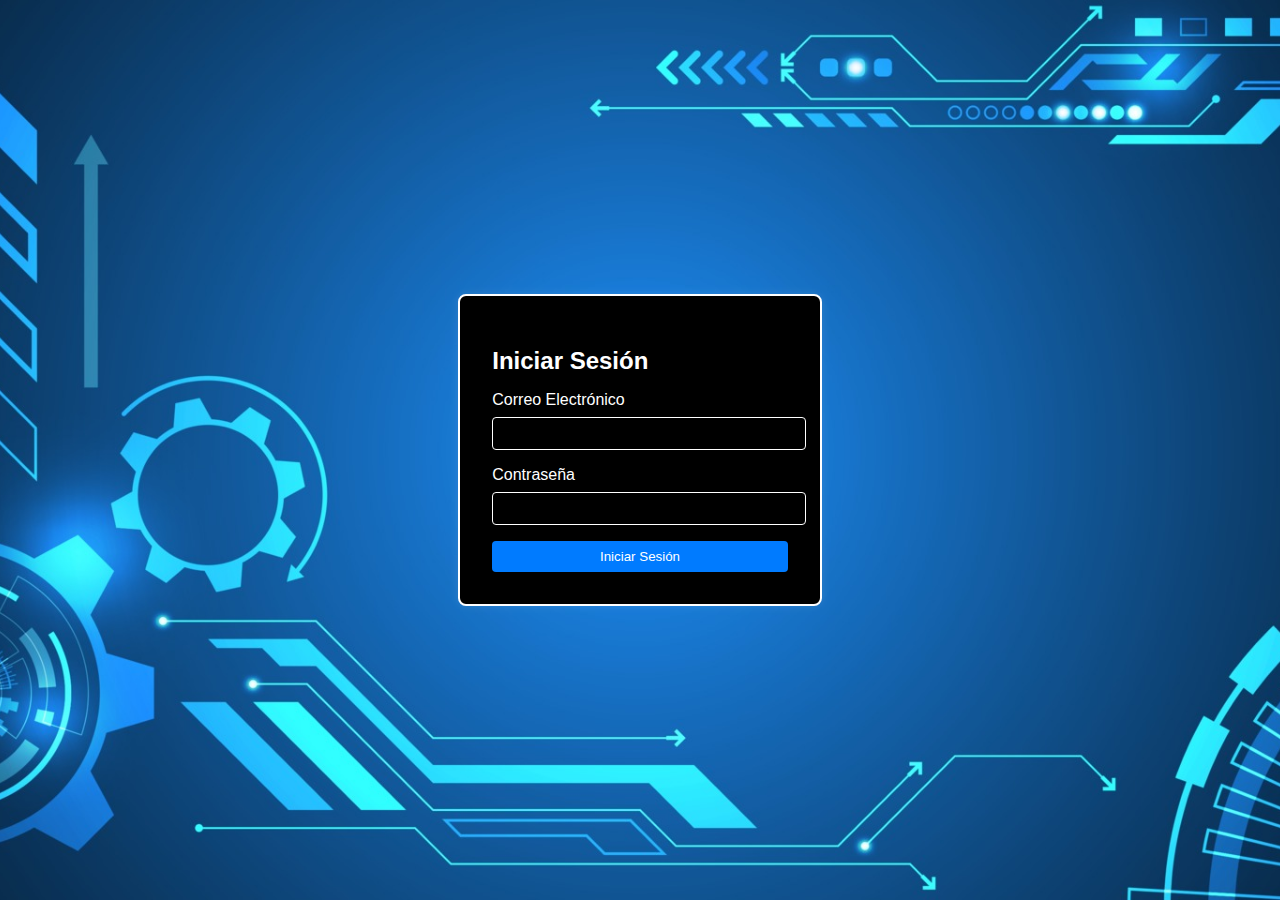
<file: Pagina/index.html>
<!DOCTYPE html>
<html lang="es">
<head>
    <meta charset="UTF-8">
    <meta name="viewport" content="width=device-width, initial-scale=1.0">
    <title>Login</title>
    <link rel="stylesheet" href="styles.css">
</head>
<body>
    <div class="login-container">
        <h2>Iniciar Sesión</h2>
        <form id="loginForm">
            <label for="email">Correo Electrónico</label>
            <input type="email" id="email" name="email" required>
            <label for="password">Contraseña</label>
            <input type="password" id="password" name="password" required>
            <button type="submit" id="login-button">Iniciar Sesión</button>
        </form>
    </div>
    <script src="app.js"></script>
</body>
</html>
</file>
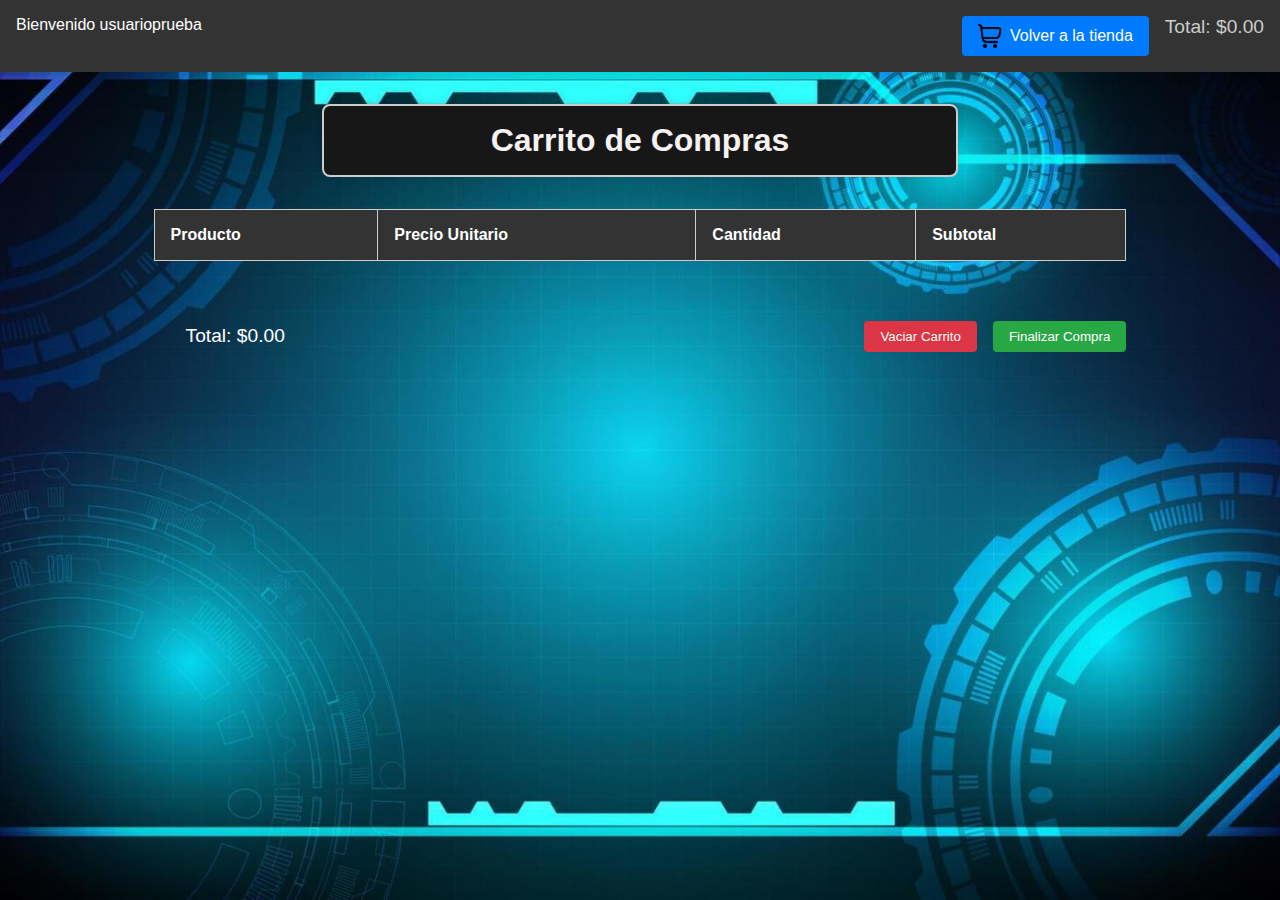
<file: Pagina/carrito.html>
<!DOCTYPE html>
<html lang="es">
<head>
    <meta charset="UTF-8">
    <meta name="viewport" content="width=device-width, initial-scale=1.0">
    <title>Carrito de Compras</title>
    <link rel="stylesheet" href="styles.css">
</head>
<body class="ecommerce">
    <header>
        <div class="header-container">
            <div class="welcome-message">Bienvenido usuarioprueba</div>
            <div class="cart">
                <a href="e-commerce.html">
                    <img src="../Imagenes/carrito-de-compras.png" alt="Carrito de compras">
                    <span>Volver a la tienda</span>
                </a>
            </div>
        </div>
    </header>
    <main>
        <h1 class="title-cart">Carrito de Compras</h1>
        <div id="cart-items">
            <table id="cart-table">
                <thead>
                    <tr>
                        <th>Producto</th>
                        <th>Precio Unitario</th>
                        <th>Cantidad</th>
                        <th>Subtotal</th>
                    </tr>
                </thead>
                <tbody>
                    
                </tbody>
            </table>
        </div>
        <div class="cart-actions">
            <div id="cart-total"></div>
            <div class="cart-buttons">
                <button id="clear-cart" class="clear-cart-button">Vaciar Carrito</button>
                <button id="checkout" class="checkout-button">Finalizar Compra</button>
            </div>
        </div>
    </main>
    <script src="app.js"></script>
</body>
</html>
</file>
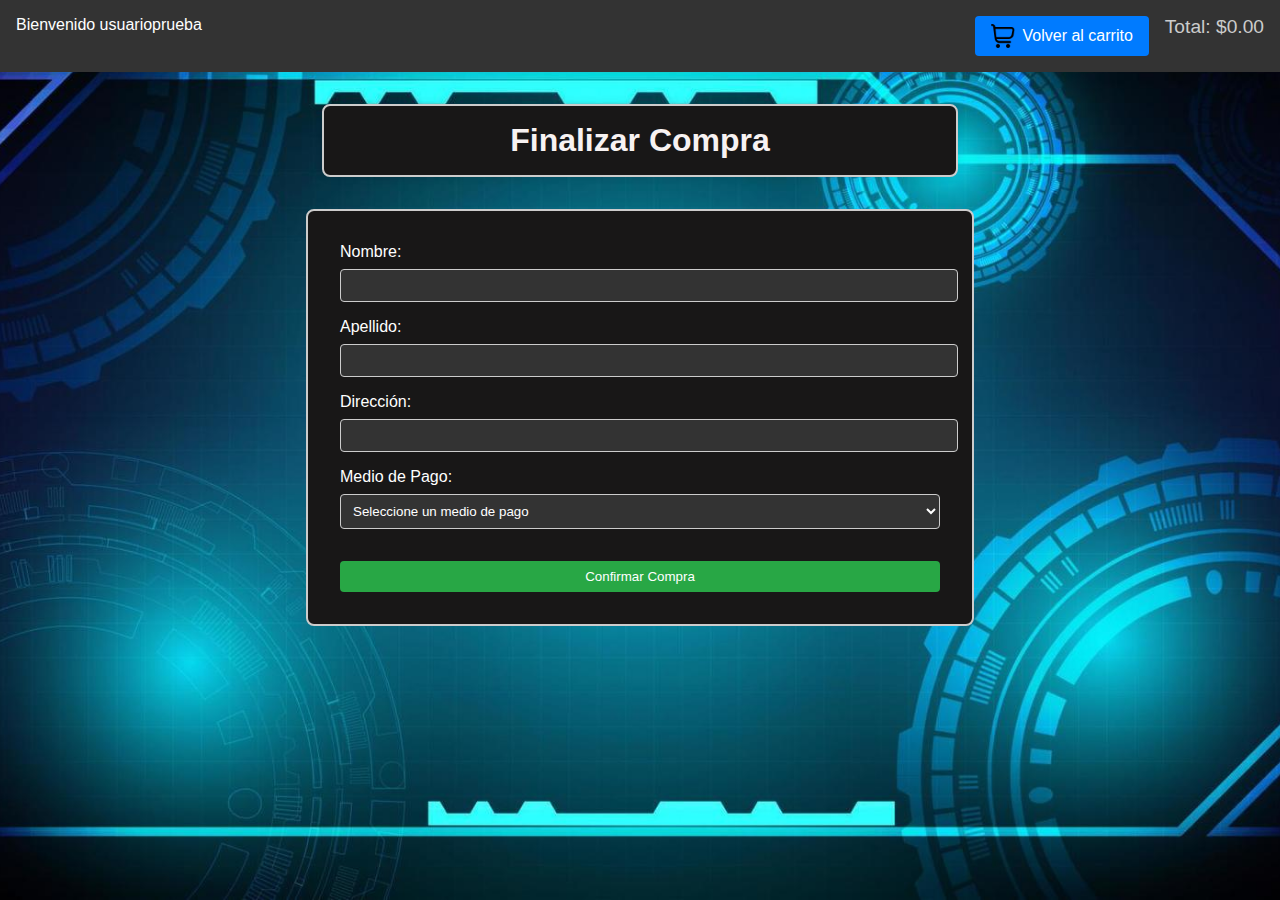
<file: Pagina/checkout.html>
<!DOCTYPE html>
<html lang="es">
<head>
    <meta charset="UTF-8">
    <meta name="viewport" content="width=device-width, initial-scale=1.0">
    <title>Finalizar Compra</title>
    <link rel="stylesheet" href="styles.css">
</head>
<body class="ecommerce">
    <header>
        <div class="header-container">
            <div class="welcome-message">Bienvenido usuarioprueba</div>
            <div class="cart">
                <a href="carrito.html">
                    <img src="../Imagenes/carrito-de-compras.png" alt="Carrito de compras">
                    <span>Volver al carrito</span>
                </a>
            </div>
        </div>
    </header>
    <main>
        <h1 class="title-cart">Finalizar Compra</h1>
        <form id="checkout-form" class="checkout-form">
            <div class="form-group">
                <label for="nombre">Nombre:</label>
                <input type="text" id="nombre" name="nombre" required>
            </div>
            <div class="form-group">
                <label for="apellido">Apellido:</label>
                <input type="text" id="apellido" name="apellido" required>
            </div>
            <div class="form-group">
                <label for="direccion">Dirección:</label>
                <input type="text" id="direccion" name="direccion" required>
            </div>
            <div class="form-group">
                <label for="pago">Medio de Pago:</label>
                <select id="pago" name="pago" required>
                    <option value="">Seleccione un medio de pago</option>
                    <option value="tarjeta">Tarjeta de Crédito</option>
                    <option value="efectivo">Efectivo</option>
                    <option value="transferencia">Transferencia Bancaria</option>
                </select>
            </div>
            <button type="submit" class="submit-button">Confirmar Compra</button>
        </form>
    </main>
    <script src="app.js"></script>
</body>
</html>
</file>
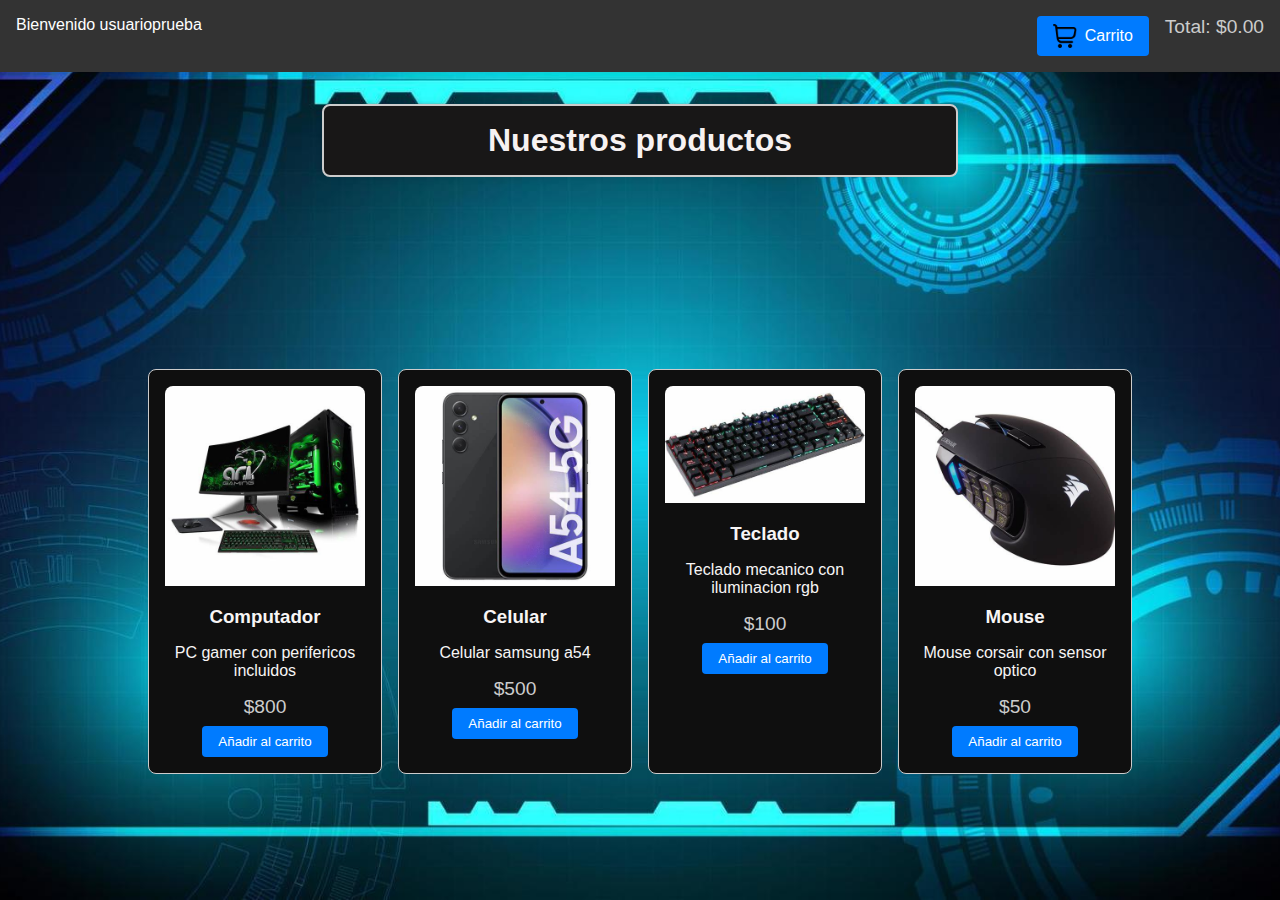
<file: Pagina/e-commerce.html>
<!DOCTYPE html>
<html lang="es">
<head>
    <meta charset="UTF-8">
    <meta name="viewport" content="width=device-width, initial-scale=1.0">
    <title>E-commerce</title>
    <link rel="stylesheet" href="styles.css">
</head>
<body class="ecommerce">
    <header>
        <div class="header-container">
            <div class="welcome-message">Bienvenido usuarioprueba</div>
            <div class="cart">
                <a href="carrito.html">
                    <img src="../Imagenes/carrito-de-compras.png" alt="Carrito de compras">
                    <span>Carrito</span>
                </a>
            </div>
        </div>
    </header>
    <main>
        <h1 class="title">Nuestros productos</h1>
        <div class="products-container">
            
            <div class="product">
                <img src="../Imagenes/Computador.jpg" alt="Computador">
                <h3>Computador</h3>
                <p>PC gamer con perifericos incluidos</p>
                <p class="price">$800</p>
                <button type="button" id="add-computador">Añadir al carrito</button>
            </div>
            <div class="product">
                <img src="../Imagenes/celular.jpg" alt="Celular">
                <h3>Celular</h3>
                <p>Celular samsung a54</p>
                <p class="price">$500</p>
                <button type="button" id="add-celular">Añadir al carrito</button>
            </div>
            <div class="product">
                <img src="../Imagenes/teclado.jpg" alt="Teclado">
                <h3>Teclado</h3>
                <p>Teclado mecanico con iluminacion rgb</p>
                <p class="price">$100</p>
                <button type="button" id="add-teclado">Añadir al carrito</button>
            </div>
            <div class="product">
                <img src="../Imagenes/mouse.jpg" alt="Mouse">
                <h3>Mouse</h3>
                <p>Mouse corsair con sensor optico</p>
                <p class="price">$50</p>
                <button type="button" id="add-mouse">Añadir al carrito</button>
            </div>
            
        </div>
    </main>
    <script src="app.js"></script>
</body>
</html>
</file>
<file: Pagina/styles.css>
body {
    font-family: Arial, sans-serif;
    display: flex;
    justify-content: center;
    align-items: center;
    height: 100vh;
    margin: 0;
    background-color: #000; 
    background-image: url('../Imagenes/imagen1.jpg'); 
    background-size: cover;
    background-position: center;
    background-repeat: no-repeat;
    min-height: 100vh;
}

.login-container {
    background-color: #000; 
    padding: 2rem;
    border-radius: 8px;
    border: 2px solid #fff; 
    box-shadow: 0 0 10px rgba(255, 255, 255, 0.1);
    color: #fff; 
}

.login-container h2 {
    margin-bottom: 1rem;
    color: #fff; 
}

.login-container label {
    display: block;
    margin-bottom: 0.5rem;
    color: #fff; 
}

.login-container input {
    width: 100%;
    padding: 0.5rem;
    margin-bottom: 1rem;
    border: 1px solid #fff; 
    border-radius: 4px;
    background-color: #000; 
    color: #fff; 
}

.login-container button {
    width: 100%;
    padding: 0.5rem;
    background-color: #007BFF;
    color: white;
    border: none;
    border-radius: 4px;
    cursor: pointer;
}

.login-container button:hover {
    background-color: #0056b3;
}


body.ecommerce {
    display: block;
    background-color: #f0f0f0; 
    background-image: url('../Imagenes/fondo.jpg'); 
    background-size: cover;
    background-position: center;
    background-repeat: no-repeat;
    min-height: 100vh;
}

header {
    background-color: #333;
    color: white;
    padding: 1rem;
    display: flex;
    justify-content: space-between;
    align-items: center;
}

.header-container {
    display: flex;
    justify-content: space-between;
    width: 100%;
}

.welcome-message {
    margin-right: auto;
}

.cart {
    display: flex;
    align-items: center;
}

.cart a {
    display: flex;
    align-items: center;
    background-color: #007BFF;
    color: white;
    padding: 0.5rem 1rem;
    border-radius: 4px;
    text-decoration: none;
    border: none;
    cursor: pointer;
}

.cart a:hover {
    background-color: #0056b3;
}

.cart img {
    width: 24px;
    height: 24px;
    margin-right: 0.5rem;
}

.cart-total {
    margin-left: 1rem;
    font-size: 1.2rem;
    color:#ccc
}

main {
    padding: 2rem;
}

.title {
    text-align: center;
    margin-bottom: 2rem;
    color: #f7f2f2; 
    background-color: #181717;
    padding: 1rem;
    border-radius: 8px;
    border: 2px solid #ccc;
    box-shadow: 0 0 10px rgba(0, 0, 0, 0.1);    
    font-size: 2rem;
    font-weight: bold;
    max-width: 600px;
    margin: 0 auto;
}

.title-cart {
    text-align: center;
    margin-bottom: 2rem;
    color: #f7f2f2; 
    background-color: #181717;
    padding: 1rem;
    border-radius: 8px;
    border: 2px solid #ccc;
    box-shadow: 0 0 10px rgba(0, 0, 0, 0.1);    
    font-size: 2rem;
    font-weight: bold;
    max-width: 600px;
    margin: 0 auto;
}

.message {
   color: #fff; 
}    

.products-container {
    display: flex;
    flex-wrap: wrap;
    gap: 1rem;
    justify-content: center;
    margin-top: 12rem; 
}

.product {
    background-color: rgb(15, 15, 15);
    border: 1px solid #ccc;
    border-radius: 8px;
    padding: 1rem;
    width: 200px;
    text-align: center;
}


.product h3, .product p {
    color: #f7f5f5; 
}

.product img {
    width: 100%;
    height: auto;
    border-radius: 8px 8px 0 0; 
}

.product h3 {
    margin: 1rem 0 1rem 0;
}

.product .price {
    font-size: 1.2rem;
    color :#ccc;
    margin: 0.5rem 0;
}


.product button {
    background-color: #007BFF;
    color: white;
    border: none;
    padding: 0.5rem 1rem;
    border-radius: 4px;
    cursor: pointer;
}

.product button:hover {
    background-color: #0056b3;
}

#cart-table {
    width: 80%;
    margin: 2rem auto;
    border-collapse: collapse;
    background-color: #181717;
    color: #fff;
}

#cart-table th,
#cart-table td {
    padding: 1rem;
    text-align: left;
    border: 1px solid #ccc;
}

#cart-table th {
    background-color: #333;
}

#cart-total {
    text-align: right;
    margin: 2rem;
    font-size: 1.2rem;
    color: #fff;
}

.cart-actions {
    display: flex;
    justify-content: space-between;
    align-items: center;
    width: 80%;
    margin: 2rem auto;
}

.clear-cart-button {
    background-color: #dc3545;
    color: white;
    border: none;
    padding: 0.5rem 1rem;
    border-radius: 4px;
    cursor: pointer;
}

.clear-cart-button:hover {
    background-color: #c82333;
}

.cart-buttons {
    display: flex;
    gap: 1rem;
}

.checkout-button {
    background-color: #28a745;
    color: white;
    border: none;
    padding: 0.5rem 1rem;
    border-radius: 4px;
    cursor: pointer;
}

.checkout-button:hover {
    background-color: #218838;
}

.checkout-form {
    width: 80%;
    max-width: 600px;
    margin: 2rem auto;
    padding: 2rem;
    background-color: #181717;
    border-radius: 8px;
    border: 2px solid #ccc;
}

.form-group {
    margin-bottom: 1rem;
}

.form-group label {
    display: block;
    margin-bottom: 0.5rem;
    color: #fff;
}

.form-group input,
.form-group select {
    width: 100%;
    padding: 0.5rem;
    border: 1px solid #ccc;
    border-radius: 4px;
    background-color: #333;
    color: #fff;
}

.submit-button {
    background-color: #28a745;
    color: white;
    border: none;
    padding: 0.5rem 1rem;
    border-radius: 4px;
    cursor: pointer;
    width: 100%;
    margin-top: 1rem;
}

.submit-button:hover {
    background-color: #218838;
}
</file>
